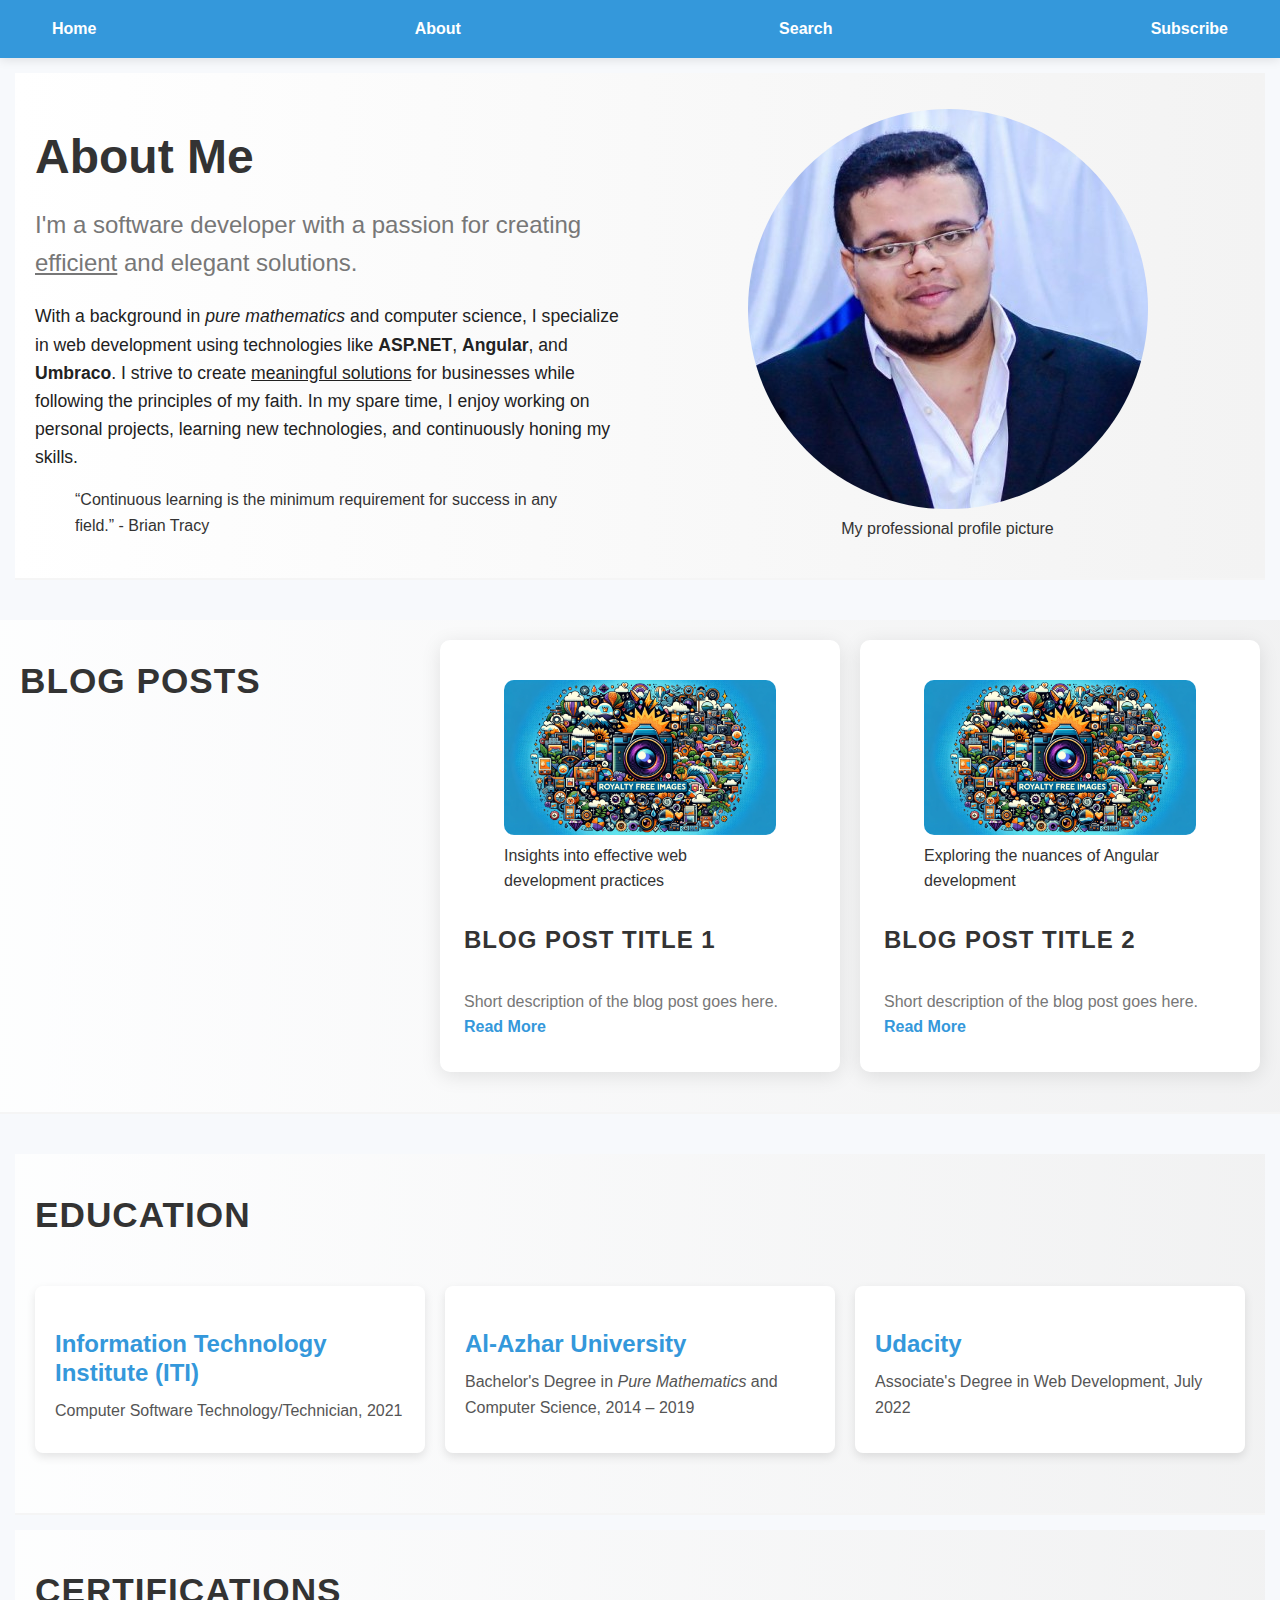
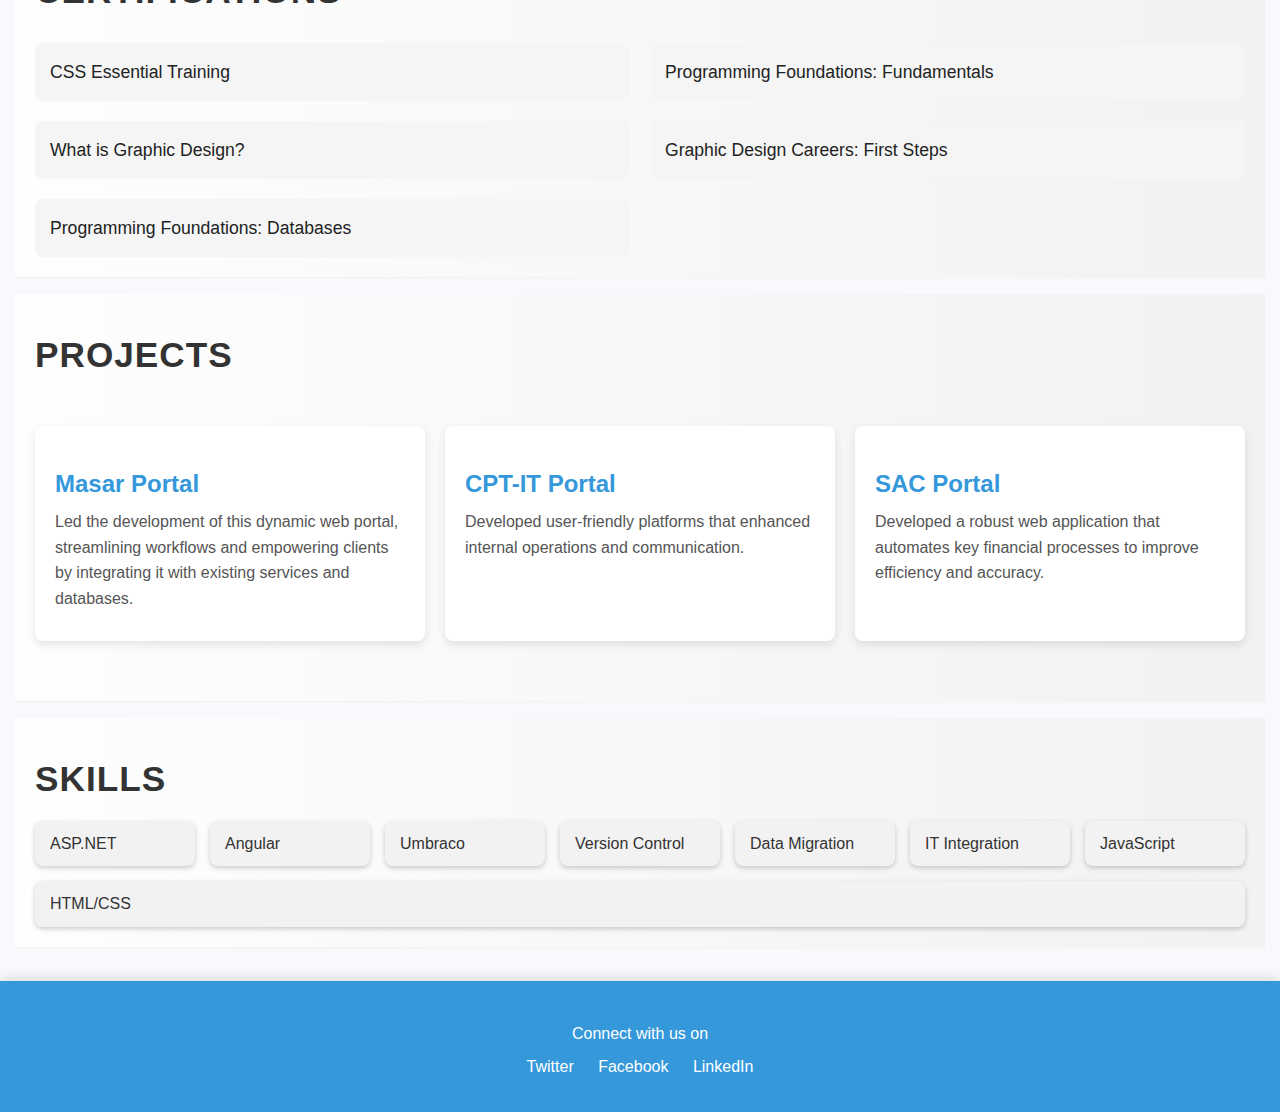
<file: index.html>
<!DOCTYPE html>
<html lang="en">

<head>
    <meta charset="UTF-8">
    <meta name="viewport" content="width=device-width, initial-scale=1.0">
    <title>Personal Blog</title>
    <link rel="stylesheet" href="assets/css/style.css">
</head>

<body>
    <header>
        <nav>

            <ul class="navbar">
                <li><a href="index.html">Home</a></li>
                <li><a href="#">About</a></li>
                <li><a href="#">Search</a></li>
                <li><a href="#">Subscribe</a></li>
            </ul>
        </nav>
    </header>


    <section class="about-me">
        <div class="about-content">
            <h1>About Me</h1>
            <p class="subtitle">I'm a software developer with a passion for creating <u>efficient</u> and elegant
                solutions.</p>
            <p class="bio">
                With a background in <em>pure mathematics</em> and computer science, I specialize in web development
                using technologies like <strong>ASP.NET</strong>, <strong>Angular</strong>, and
                <strong>Umbraco</strong>. I strive to create <u>meaningful solutions</u> for businesses while following
                the
                principles of my faith. In my spare time, I enjoy working on personal projects, learning new
                technologies, and continuously honing my skills.
            </p>
            <blockquote>
                <p><q>Continuous learning is the minimum requirement for success in any field.</q> - Brian Tracy</p>
            </blockquote>
        </div>
        <div class="about-image">
            <figure>
                <img src="assets/images/avatar.jpg" alt="Profile Picture">
                <figcaption>My professional profile picture</figcaption>
            </figure>
        </div>
    </section>

    <section class="blog-posts">
        <h2>Blog Posts</h2>
        <div class="post-card">
            <figure>
                <img src="assets/images/post1.webp" alt="Blog Post Image">
                <figcaption>Insights into effective web development practices</figcaption>
            </figure>
            <h2>Blog Post Title 1</h2>
            <p>Short description of the blog post goes here. <a href="blog-post.html">Read More</a></p>
        </div>
        <div class="post-card">
            <figure>
                <img src="assets/images/post2.webp" alt="Blog Post Image">
                <figcaption>Exploring the nuances of Angular development</figcaption>
            </figure>
            <h2>Blog Post Title 2</h2>
            <p>Short description of the blog post goes here. <a href="blog-post.html">Read More</a></p>
        </div>
    </section>

    <section id="education">
        <h2>Education</h2>
        <div class="education-grid">
            <div class="card">
                <h3>Information Technology Institute (ITI)</h3>
                <p>Computer Software Technology/Technician, 2021</p>
            </div>
            <div class="card">
                <h3>Al-Azhar University</h3>
                <p>Bachelor's Degree in <em>Pure Mathematics</em> and Computer Science, 2014 – 2019</p>
            </div>
            <div class="card">
                <h3>Udacity</h3>
                <p>Associate's Degree in Web Development, July 2022</p>
            </div>
        </div>
    </section>

    <section id="certifications">
        <h2>Certifications</h2>
        <ul>
            <li>CSS Essential Training</li>
            <li>Programming Foundations: Fundamentals</li>
            <li>What is Graphic Design?</li>
            <li>Graphic Design Careers: First Steps</li>
            <li>Programming Foundations: Databases</li>
        </ul>
    </section>

    <section id="projects">
        <h2>Projects</h2>
        <div class="projects-grid">
            <div class="card">
                <h3>Masar Portal</h3>
                <p>Led the development of this dynamic web portal, streamlining workflows and empowering clients by
                    integrating it with existing services and databases.</p>
            </div>
            <div class="card">
                <h3>CPT-IT Portal</h3>
                <p>Developed user-friendly platforms that enhanced internal operations and communication.</p>
            </div>
            <div class="card">
                <h3>SAC Portal</h3>
                <p>Developed a robust web application that automates key financial processes to improve efficiency and
                    accuracy.</p>
            </div>
        </div>
    </section>
    <section id="skills">
        <h2>Skills</h2>
        <div class="skills-container">
            <div class="skill">ASP.NET</div>
            <div class="skill">Angular</div>
            <div class="skill">Umbraco</div>
            <div class="skill">Version Control</div>
            <div class="skill">Data Migration</div>
            <div class="skill">IT Integration</div>
            <div class="skill">JavaScript</div>
            <div class="skill">HTML/CSS</div>
        </div>
    </section>



    <footer>
        <p>Connect with us on</p>
        <ul class="social-links">
            <li><a href="#">Twitter</a></li>
            <li><a href="#">Facebook</a></li>
            <li><a href="https://www.linkedin.com/in/mohammed-alhadik/" target="_blank">LinkedIn</a></li>
        </ul>
    </footer>
</body>

</html>
</file>
<file: assets/css/style.css>
/* Import other CSS files */
@import url('../css/layout.css');
@import url('../css/typography.css');
@import url('../css/colors.css');

/* Global Styles */

body {
  font-family: 'Poppins', sans-serif;
  margin: 0;
  padding: 0;
  line-height: 1.6;
  background-color: var(--background-color);
  color: var(--text-color);
}

a {
  text-decoration: none;
  color: var(--primary-color);
}

a:hover {
  color: var(--hover-color);
  text-decoration: underline;
}

/* Navbar */
.navbar {
  background-color: var(--primary-color);
  display: flex;
  justify-content: flex-start;
  padding: 2rem 2rem;
  box-shadow: 0 2px 10px rgba(0, 0, 0, 0.1);
}

.navbar li {
  list-style: none;
}

.navbar a {
  font-weight: 600;
  font-size: 1.1rem;
  color: #fff;
  padding: 10px 20px;
  border-radius: 5px;
  transition: background 0.3s ease-in-out;
}

.navbar a:hover {
  background-color: var(--hover-color);
}

/* Blog Post Cards */
.blog-posts {
  display: grid;
  grid-template-columns: repeat(auto-fit, minmax(350px, 1fr));
  gap: 20px;
  padding: 20px;
}

.post-card {
  background-color: #fff;
  padding: 1.5rem;
  border-radius: 10px;
  box-shadow: 0 4px 20px rgba(0, 0, 0, 0.1);
  transition: transform 0.3s ease;
}

.post-card img {
  width: 100%;
  height: auto;
  border-radius: 10px;
}

.post-card:hover {
  transform: translateY(-10px);
}

.post-card h2 {
  font-size: 1.5rem;
  margin: 1rem 0;
}

.post-card p {
  font-size: 1rem;
  color: var(--text-muted);
}

.post-card a {
  font-weight: 600;
  color: var(--primary-color);
  transition: color 0.3s;
}

.post-card a:hover {
  color: var(--hover-color);
}

/* Author Info */
.author-info {
  display: flex;
  align-items: center;
  margin: 1rem 0;
}

.author-info img {
  width: 60px;
  height: 60px;
  border-radius: 50%;
  margin-right: 15px;
}

.author-info p {
  margin: 0;
  color: var(--text-muted);
}

.author-info strong {
  display: block;
  font-size: 1.1rem;
  color: var(--text-color);
}

/* Related Articles */
.related-articles h3 {
  margin-top: 2rem;
  font-size: 1.5rem;
}

.related-articles ul {
  list-style: none;
  padding: 0;
}

.related-articles li {
  margin: 0.5rem 0;
}

.related-articles a {
  font-weight: bold;
  color: var(--primary-color);
}

.related-articles a:hover {
  color: var(--hover-color);
  text-decoration: underline;
}

/* Footer */
footer {
  background-color: var(--primary-color);
  color: #fff;
  text-align: center;
  padding: 2rem 0;
  margin-top: 2rem;
  box-shadow: 0 -4px 10px rgba(0, 0, 0, 0.1);
}

footer ul {
  list-style: none;
  padding: 0;
}

footer ul li {
  display: inline-block;
  margin: 0 10px;
}

footer ul li a {
  color: #fff;
  font-weight: 500;
}

footer ul li a:hover {
  color: var(--hover-color);
}

/* Media Queries */
@media (max-width: 1200px) {
  .blog-posts {
    grid-template-columns: repeat(3, 1fr);
  }
}

@media (max-width: 900px) {
  .blog-posts {
    grid-template-columns: repeat(2, 1fr);
  }
}

@media (max-width: 600px) {
  .blog-posts {
    grid-template-columns: 1fr;
  }
}
.post-header {
  background: linear-gradient(
    to right,
    rgba(207, 220, 223, 0.9),
    rgba(184, 184, 184, 0.9)
  );
  transition: background-color 0.3s ease;
  padding-bottom: 1%;
  padding-top: 3%;
}
@media (max-width: 900px) {
  .navbar {
    flex-direction: column;
    padding: 1rem;
  }

  .navbar li {
    margin: 10px 0;
  }
}

/* Navbar Styles */
.navbar {
  display: flex;
  justify-content: space-between;
  align-items: center;
  background-color: var(--primary-color);
  padding: 1rem 2rem;
  flex-wrap: wrap;
}

/* Logo Styles */
.logo {
  flex: 1;
}

.logo h1 {
  font-size: 1.8rem;
  color: white;
  margin: 0;
}

/* Navbar Links */
.navbar li {
  list-style: none;
}

.navbar a {
  font-weight: 600;
  font-size: 1rem;
  color: #fff;
  padding: 10px 20px;
  border-radius: 5px;
  transition: background 0.3s ease-in-out;
}

/* Responsive Design */
@media (max-width: 900px) {
  .navbar {
    flex-direction: column;
    padding: 1rem;
  }

  .navbar li {
    margin: 5px 0;
    text-align: center;
  }
}

@media (max-width: 600px) {
  .logo h1 {
    font-size: 1.5rem;
  }

  .navbar a {
    font-size: 0.9rem;
    padding: 10px;
  }
}
/* Education Section */
.education-grid {
  display: grid;
  grid-template-columns: repeat(auto-fit, minmax(300px, 1fr));
  gap: 20px;
  margin: 20px 0;
}

.card {
  background: #fff;
  padding: 20px;
  border-radius: 8px;
  box-shadow: 0 4px 10px rgba(0, 0, 0, 0.1);
  transition: transform 0.3s ease, box-shadow 0.3s ease;
}

.card:hover {
  transform: translateY(-10px);
  box-shadow: 0 6px 15px rgba(0, 0, 0, 0.15);
}

/* Media Queries */
@media (max-width: 600px) {
  .education-grid {
    grid-template-columns: 1fr;
  }
}

/* Projects Section */
.projects-grid {
  display: grid;
  grid-template-columns: repeat(auto-fit, minmax(300px, 1fr));
  gap: 20px;
  margin: 20px 0;
}

.card {
  background: #fff;
  padding: 20px;
  border-radius: 8px;
  box-shadow: 0 4px 10px rgba(0, 0, 0, 0.1);
  transition: transform 0.3s ease, box-shadow 0.3s ease;
}

.card:hover {
  transform: translateY(-10px);
  box-shadow: 0 6px 15px rgba(0, 0, 0, 0.15);
}

/* Media Queries */
@media (max-width: 600px) {
  .projects-grid {
    grid-template-columns: 1fr;
  }
}

#skills {
  padding: 20px;
}

#skills h2 {
  text-align: left;
  margin-bottom: 10px;
}

.skills-container {
  display: flex;
  flex-wrap: wrap;
  justify-content: flex-start;
  gap: 15px;
}

.skill {
  background-color: #f2f2f2;
  border-radius: 8px;
  padding: 10px 15px;
  box-shadow: 0 2px 5px rgba(0, 0, 0, 0.2);
  transition: background-color 0.3s, transform 0.3s;
  flex: 1 1 120px;
  min-width: 120px;
}

.skill:hover {
  background-color: #e0e0e0;
  transform: scale(1.05);
}
</file>
